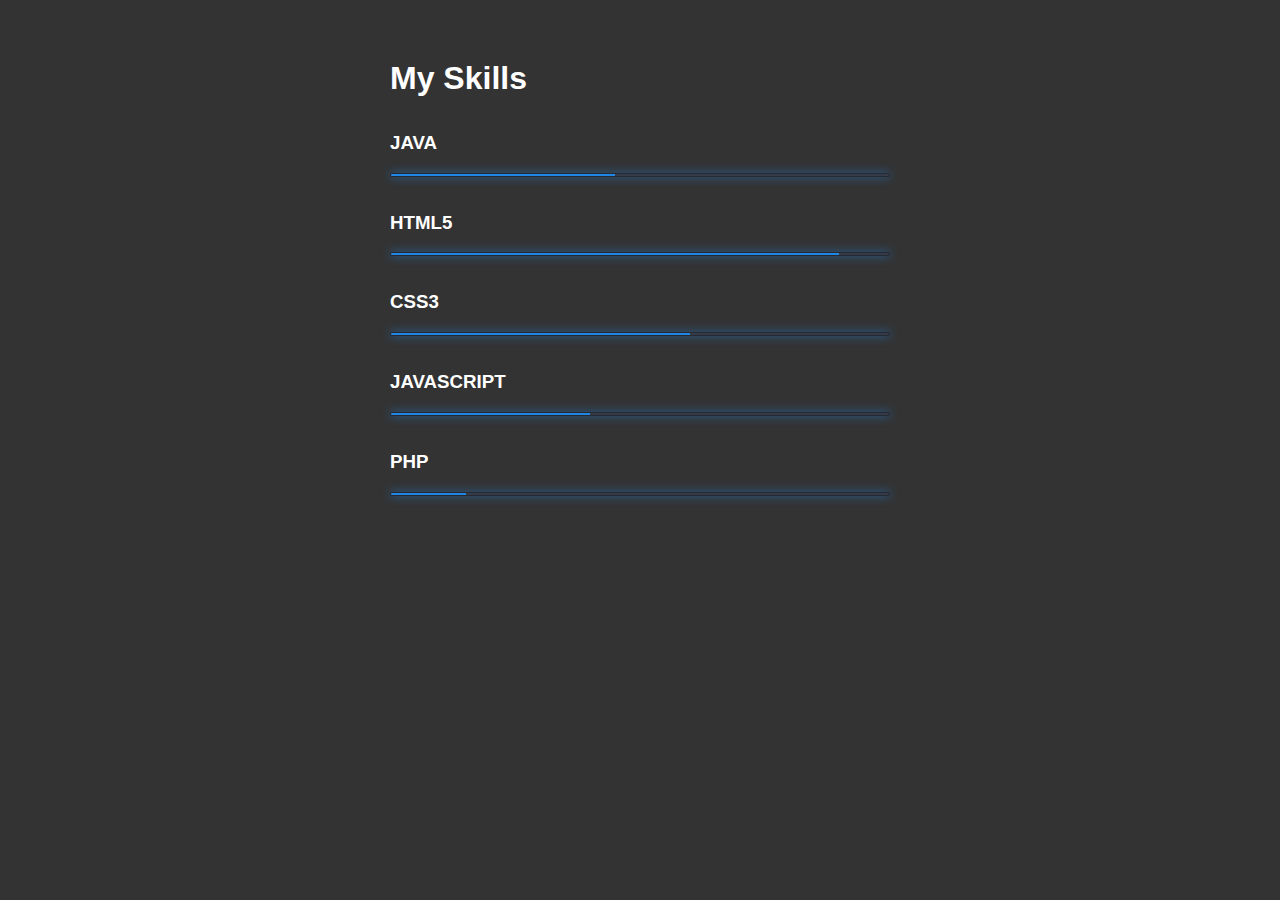
<file: profile/skills.html>
<!DOCTYPE html>
<html>
<head>
	<title>Skills</title>
	<link rel="stylesheet" type="text/css" href="skills.css">
</head>
<body>
	<div class="skills">
		<h1>My Skills</h1>
		<li>
			<h3>JAVA</h3>
			<span class="bar">
				<span class="java"></span>
			</span>
		</li>
		<li>
			<h3>HTML5</h3>
			<span class="bar">
				<span class="html"></span>
			</span>
		</li>
		<li>
			<h3>CSS3</h3>
			<span class="bar">
				<span class="css"></span>
			</span>
		</li>
		<li>
			<h3>JAVASCRIPT</h3>
			<span class="bar">
				<span class="js"></span>
			</span>
		</li>

		<li>
			<h3>PHP</h3>
			<span class="bar">
				<span class="php"></span>
			</span>
		</li>

	</div>
</body>
</html>
</file>
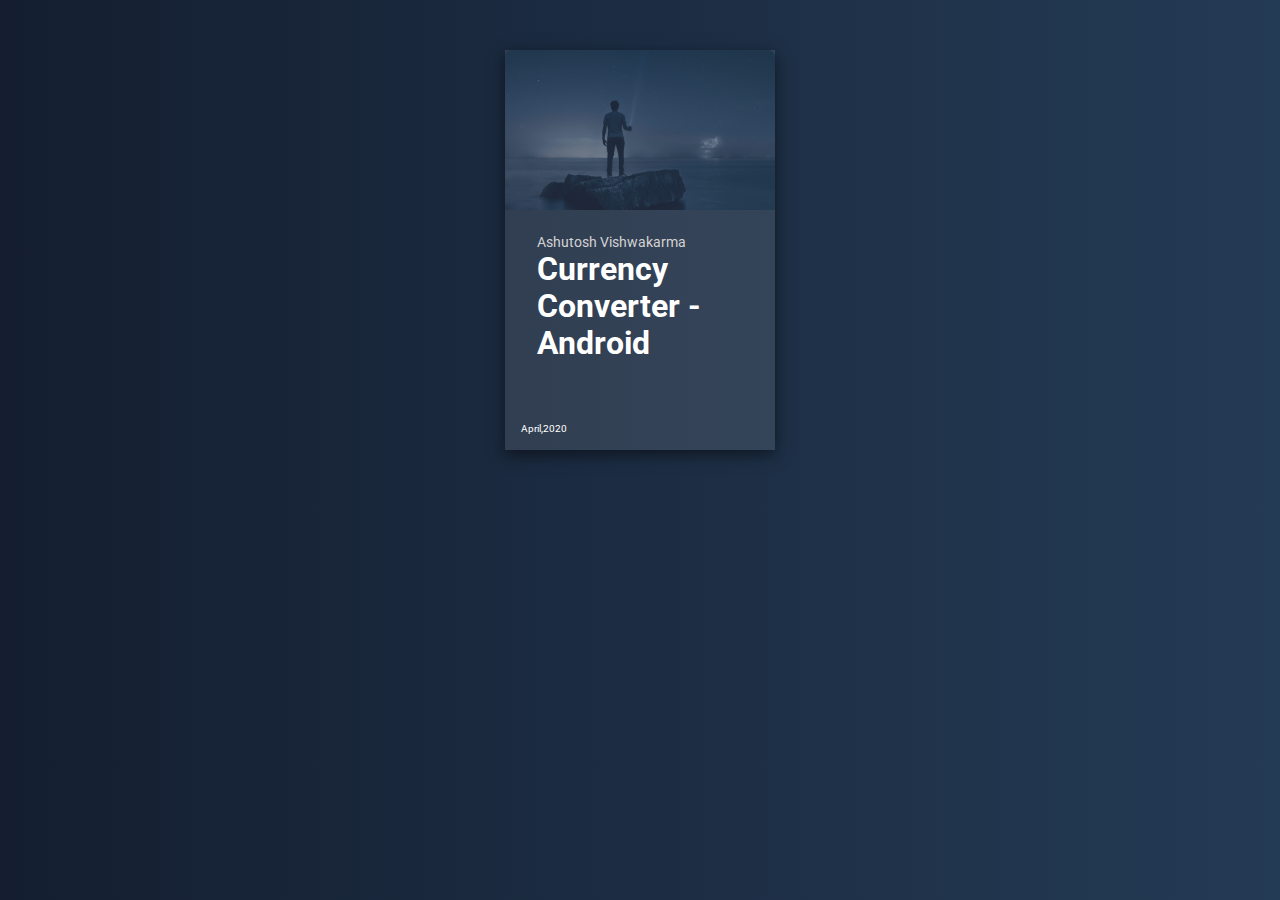
<file: projects/Android/AndroidProjects.html>
<!DOCTYPE html>
<html>
<head>
	<title>Android Projects</title>
	<link rel="stylesheet" type="text/css" href="AndroidProjects.css">
	<link rel="icon" type="text/css" href="../../images/icon.png">
	
	<link href="https://fonts.googleapis.com/css2?family=Roboto:ital,wght@0,100;0,300;0,400;0,500;0,700;0,900;1,100;1,300;1,400;1,500;1,700;1,900&display=swap" rel="stylesheet">

	<meta name="viewport" content="width=device-width , initial-scale=1.0" >
	<script type="text/javascript" src="https://platform-api.sharethis.com/js/sharethis.js#property=609782fc700a9f0012979b70&product=inline-reaction-buttons" async="async"></script>
</head>
<body>

	<div class="cards">
		<div class="card" >
			<div class="gradient"></div>
			<div class="photo" onclick="currencyCon()"></div>
			<div class="info" onclick="currencyCon()">
				<div class="text">Ashutosh Vishwakarma</div>
				<div class="title">Currency Converter - Android</div>
			</div>
			<div class="time"><span>April,2020</span>
				<div class="sharethis-inline-reaction-buttons"></div>
			</div>

		</div>
	</div>

	<script>
		function currencyCon() {
				window.open("https://drive.google.com/drive/folders/1uqcDmLNpJoR9l4j7OCutLCn1ySYq_vdx?usp=sharing");
		}
	</script>



</body>
</html>
</file>
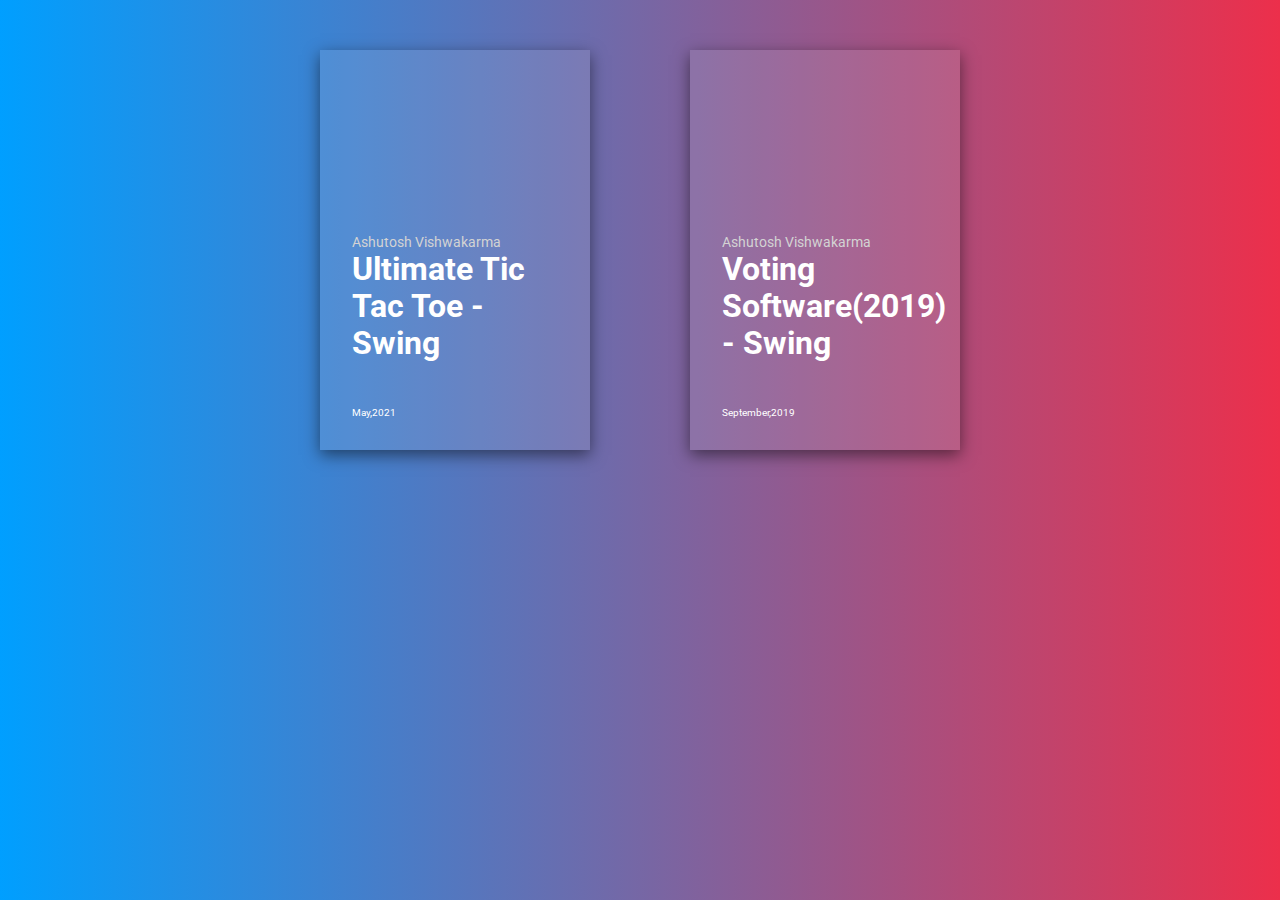
<file: projects/swing/swingProjects.html>
<!DOCTYPE html>
<html>
<head>
	<title>Terminal Projects</title>
	<link rel="stylesheet" href="pro2.css">
	<link rel="icon" type="text/css" href="../images/icon.png">
	<meta name="viewport" content="width=device-width , initial-scale=1.0" >
	<link href="https://fonts.googleapis.com/css2?family=Roboto:ital,wght@0,100;0,300;0,400;0,500;0,700;0,900;1,100;1,300;1,400;1,500;1,700;1,900&display=swap" rel="stylesheet">
</head>
<body>
	<div class="cards">
		<div class="card" onclick="swingTic()">
			<div class="gradient"></div>
			<div class="photo"></div>
			<div class="info">
				<div class="text">Ashutosh Vishwakarma</div>
				<div class="title">Ultimate Tic Tac Toe - Swing</div>
			</div>
			<div class="time"><span>May,2021</span></div>
		</div>


		<div class="card" onclick="vote()">
			<div class="gradient"></div>
			<div class="photo2"></div>
			<div class="info">
				<div class="text">Ashutosh Vishwakarma</div>
				<div class="title">Voting Software(2019) - Swing</div>
			</div>
			<div class="time"><span>September,2019</span></div>
		</div>
	</div>



	<script>
		function swingTic(){
			window.location.assign("https://www.youtube.com/watch?v=clnUcDZ002A");
		}
		function vote() {
			window.open("https://drive.google.com/file/d/1-PJ4u6xd0p6X8mlMDIkTsp55m2ehi_Uq/view?usp=sharing");
		}
	</script>

</body>
</html>
</file>
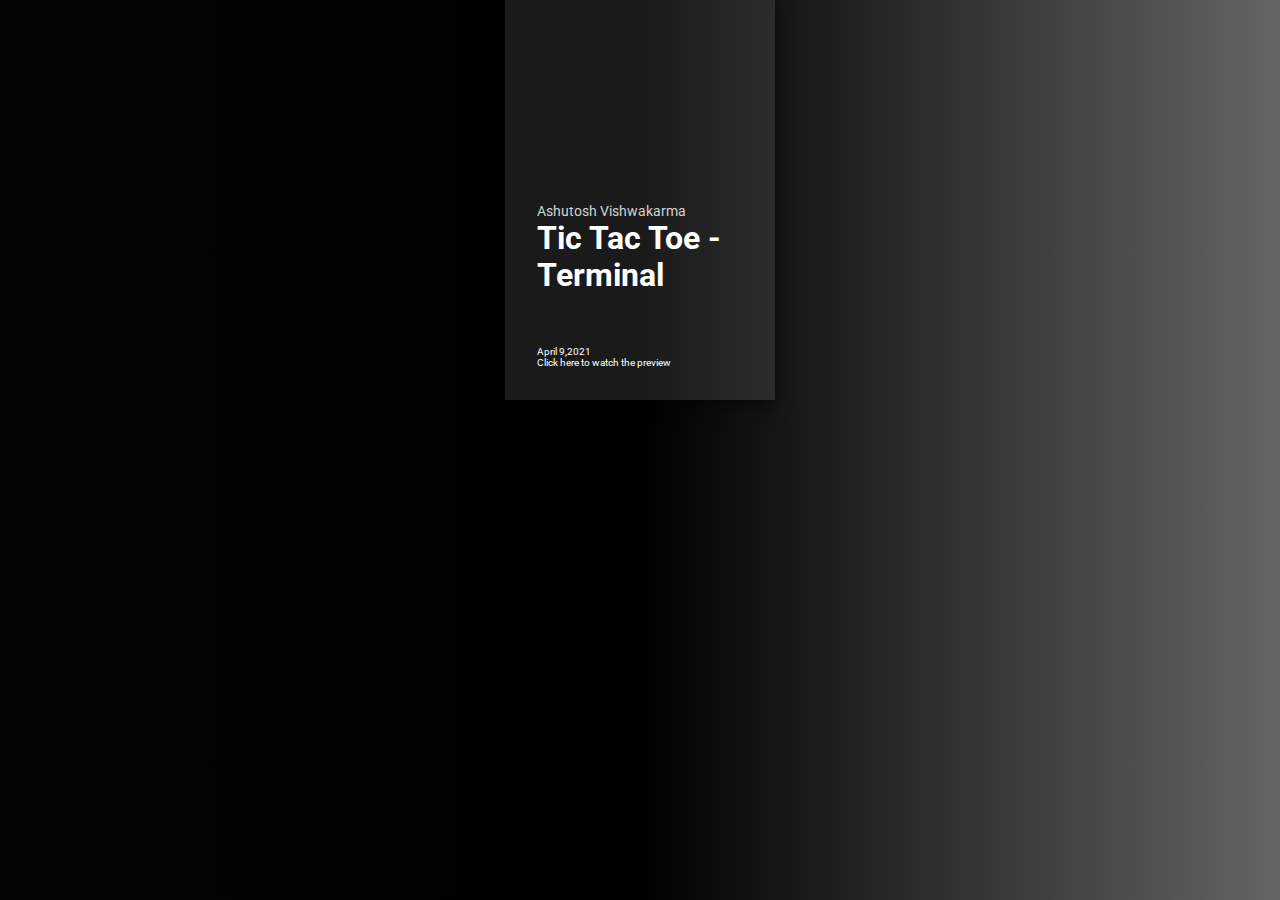
<file: projects/terminal/terminal.html>
<!DOCTYPE html>
<html>
<head>
	<title>Terminal Projects</title>
	<link rel="stylesheet" href="pro1.css">
	<link rel="icon" type="text/css" href="../../images/icon.png">
	<meta name="viewport" content="width=device-width , initial-scale=1.0" >
	<link href="https://fonts.googleapis.com/css2?family=Roboto:ital,wght@0,100;0,300;0,400;0,500;0,700;0,900;1,100;1,300;1,400;1,500;1,700;1,900&display=swap" rel="stylesheet">
</head>
<body>
	<div class="cards">
		<div class="card" onclick="terminalTic()">
			<div class="gradient"></div>
			<div class="photo"></div>
			<div class="info">
				<div class="text">Ashutosh Vishwakarma</div>
				<div class="title">Tic Tac Toe - Terminal</div>
			</div>
			<div class="time"><span>April 9,2021</span><br>
				<span>Click here to watch the preview</span>
			</div>
		</div>
	</div>

<br>
<br>
<br>
	<div data-pym-src=
"https://www.jdoodle.com/embed/v0/3isJ" class="ide">
    </div>
  
    <!-- This script tag contains the 
        javascript code in the written URL -->
    <script src=
"https://www.jdoodle.com/assets/jdoodle-pym.min.js"
        type="text/javascript">
    </script>
    <script>
		function terminalTic(){
			window.location.assign("https://www.youtube.com/watch?v=DdQHI6qGYbs");
		}
	</script>

</body>
</html>
</file>
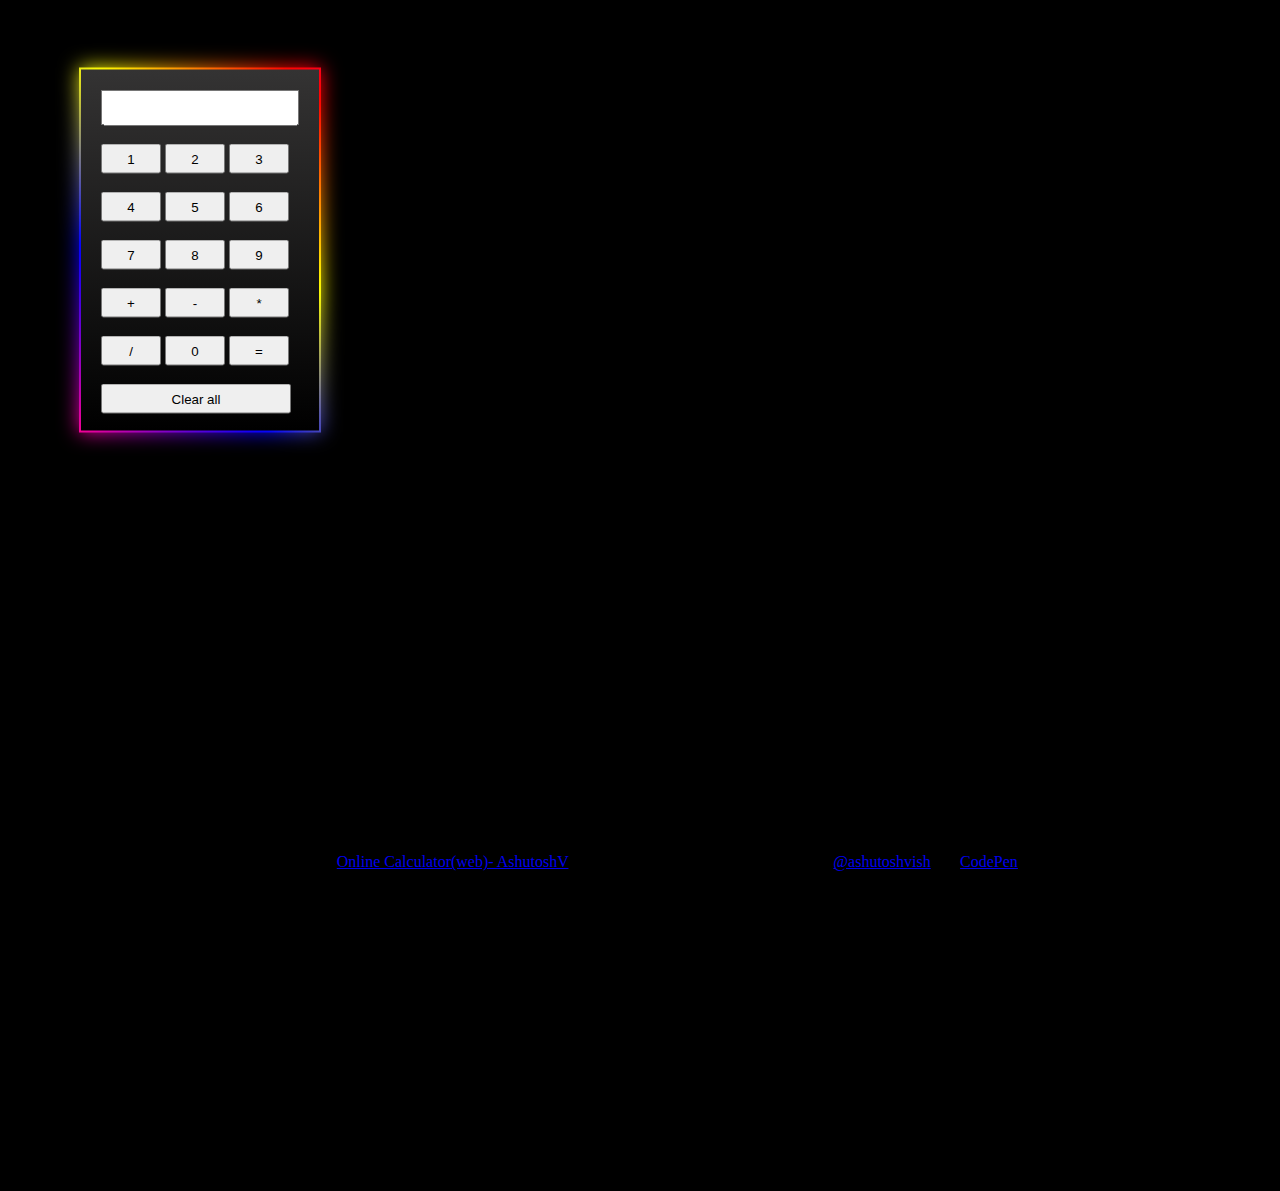
<file: projects/web/clac.html>
<!DOCTYPE html>
<html>
<head>
	<title>calc</title>
	<link rel="icon" type="text/css" href="../../images/icon.png">
	<style type="text/css">
		body{
			margin: 0;
			padding: 0;
			background-color:#000;
		}
		
		.formstyle{
			width: 238px;
			height: 361px;
			position: absolute;
			top:250px;
			left: 200px;
			transform: translate(-50%,-50%);
			background:linear-gradient(0deg,#000,#343333);
		}
		.formstyle:before,
		.formstyle:after{
			content: '';
			position: absolute;
			left: -2px;
			top:-2px;
			background:linear-gradient(45deg,#fb0094,#0000ff,#ffff00,#ff0000,#fb0094,#0000ff,#ffff00,#ff0000);
			background-size: 400%;
			width: calc(100% + 4px);
			height: calc(100% + 4px);
			z-index: -1;
			animation: animate 20s linear infinite;
		}
		.formstyle:after{
			filter: blur(10px);
		}
		@keyframes animate{
			0%{
				background-position: 0 0;
			}
			50%{
				background-position: 400% 0;
			}

    		100%{
				background-position: 0 0;
			}

		}
		input{

			width: 60px;
			height: 30px;
		}
		form{
			padding: 10px;
		}
		.content{
			width: 91.5%;
			height: 94.5%;
			padding: 10px;
			position: relative;
			background:linear-gradient(0deg,#000,#343333);
			/*border:2px solid transparent;*/
		}
		#ansid{
			width: 190px;
		}
		#cls{
			width: 190px;
		}
		

	</style>
</head>
<body>
	<div class="title">
		<marquee behavior="alternate" scrollamount="40"><h1><u>Calculator - Service one</u></h1>
		</marquee>
	</div>
	
	</div>

	<div class="formstyle">
		<div class="content">
		<form name="forms" id=" formcl">
			<input type="text" name="answer" id="ansid"><br><br>

			<input type="button" value="1" onclick="forms.answer.value += '1' ">
			<input type="button" value="2" onclick="forms.answer.value += '2' ">
			<input type="button" value="3" onclick="forms.answer.value += '3' ">
			<br><br>
			<input type="button" value="4" onclick="forms.answer.value += '4' ">
			<input type="button" value="5" onclick="forms.answer.value += '5' ">
			<input type="button" value="6" onclick="forms.answer.value += '6' ">
			<br><br>
			<input type="button" value="7" onclick="forms.answer.value += '7' ">
			<input type="button" value="8" onclick="forms.answer.value += '8' ">
			<input type="button" value="9" onclick="forms.answer.value += '9' ">
			<br><br>
			<input type="button" value="+" onclick="forms.answer.value += '+' ">
			<input type="button" value="-" onclick="forms.answer.value += '-' ">
			<input type="button" value="*" onclick="forms.answer.value += '*' ">
			<br><br>
			<input type="button" value="/" onclick="forms.answer.value += '/' ">
			<input type="button" value="0" onclick="forms.answer.value += '0' ">
			<input type="button" value="=" onclick="forms.answer.value = eval(forms.answer.value) ">
			<br><br>
			<input type="button" id = "cls"value="Clear all" onclick="forms.answer.value = '' ">
			
		</form>
		</div>
	</div>

	<br>
	<br>
	<br>
	<br>
	<br>
	<br>
	<br>
	<br>
	<br>
	<br><br>
	<br>
	<br>
	<br>
	<br>
	<br>
	<br>
	<br>
	<br>
	<br><br>
	<br>
	<br>
	<br>
	<br>
	

	<p class="codepen" data-height="625" data-theme-id="dark" data-default-tab="html,result" data-user="ashutoshvish" data-slug-hash="ZEeGjNr" data-preview="true" style="height: 625px; box-sizing: border-box; display: flex; align-items: center; justify-content: center; border: 2px solid; margin: 1em 0; padding: 1em;" data-pen-title="Online Calculator(web)- AshutoshV">
  <span>See the Pen <a href="https://codepen.io/ashutoshvish/pen/ZEeGjNr">
  Online Calculator(web)- AshutoshV</a> by developer.ashutoshvish@gamil.com (<a href="https://codepen.io/ashutoshvish">@ashutoshvish</a>)
  on <a href="https://codepen.io">CodePen</a>.</span>
</p>
<script async src="https://cpwebassets.codepen.io/assets/embed/ei.js"></script>

</body>
</html>
</file>
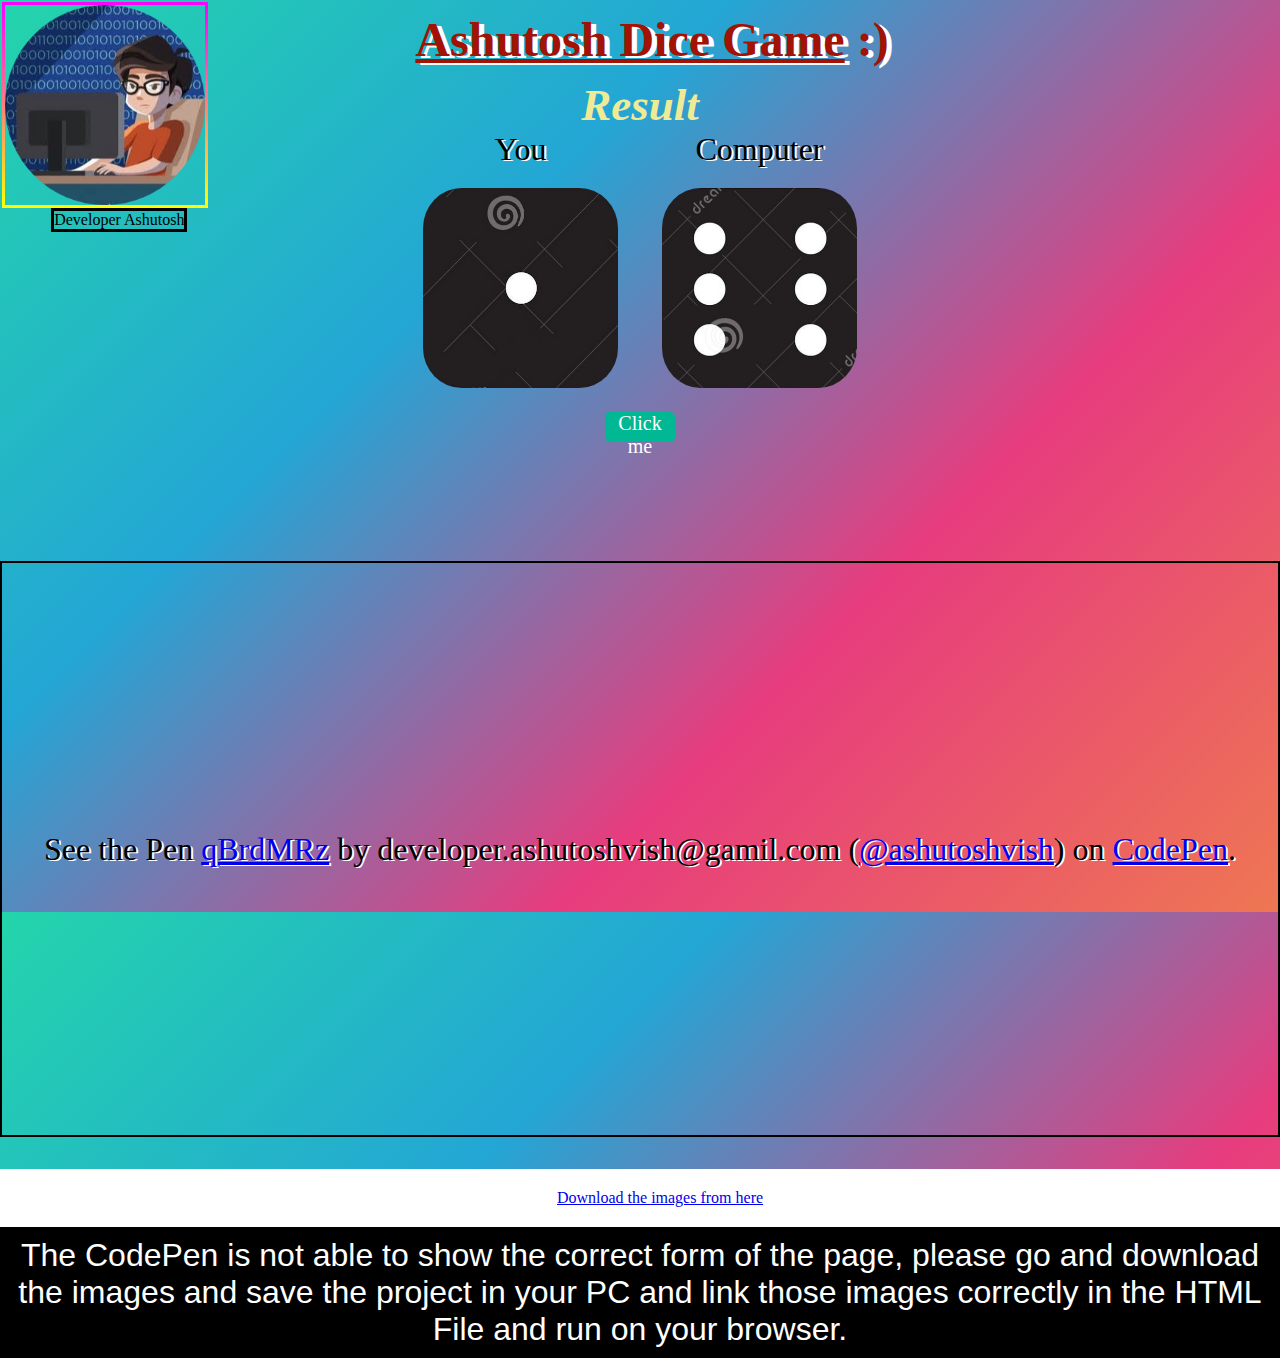
<file: projects/web/diceGame.html>
<!DOCTYPE html>
<html>
<head>
	<title>Dice Game</title>
	<link rel="icon" type="text/css" href="../../images/icon.png">
	<style type="text/css">
		*{
			padding: 0;
			margin: 0;
		}
		body{
			width: 100%;
			height: 100vh;
			/*background-image: url("dice-image/image5.jpg");*/
			background:linear-gradient(-45deg,#EE7752,#E73C7E,#23A6D5,#23D5AB);
			background-size: cover;
		}
		.profile img{
			width:200px;
			height: 200px;
			position: absolute;
			top:2px;
			left:2px; 
			border:3px solid transparent;
			border-image:linear-gradient(0deg,#ff0,#f0f);
			border-image-slice:1;
		}
		.profile::after{
			position: absolute;
			left: 4%;
			top:208px; 
			content:"Developer Ashutosh";
			border:3px solid black;
		}
		.container{
		    width: 60%;
			margin: auto;
			align-items: center;
			text-align: center;

		}
		.heading{
			width: 100%;
			color: #A31203;
			text-align: center;
			font-size:24px;
			font-family: Segoe Print;
			text-shadow: 5px 2px white;
			margin: 12px;
			font-style:bold;
		}
		.result{
			color:#EFEA95;
			font-family:Trebuchet MS;
			font-size: 30px;
			font-style:italic;
			text-align: center;
		}
		.dice{
			text-align: center;
			display: inline-block;
		}
		p{
			font-size: 2rem;
			font-family: gabriola;
			text-shadow:  2px 1px white;
			text-align: center;
		}
		.dice img{
			align-self: center;
			width:195px; 
			height: 200px;
			border-radius:25%;
			padding: 20px;
		}
		
		button{

			font-family: gabriola;
			width: 70px;
			height: 30px;
			padding: 0px;
			border-radius: 5px;
			font-size: 20px;
			background-color: #00b894;
			color:white;
			border:none;
		}
		.notice{
			background: black;
			color: white;
			font-family: candara , sans-serif;
			text-shadow: none;
			padding:10px;
		}
		.imageLink{
			width: 100%;
			text-align: center;
			background-color: white;
			padding: 20px;
		}
	</style>
</head>
<body>
	<div class="container">
		<div class="profile">
			<a href="ashutoshv.myartsonline.com">
			<img src="dice-image/logo.png">
		</a>
		</div>
		<div class="heading"><H1><u>Ashutosh Dice Game</u> :)</H1></div>
		<div class="result"><H2 id = "res">Result</H2></div>
		
		<div class="dice">
			<p>You</p>
			<img src="dice-image\p1.jpg" id="check1">
		</div>
		<div class="dice">
			<p>Computer</p>
			<img src="dice-image\p6.jpg" id="check2">
		</div>
		<div>
			<button onclick="myfun()">Click me</button>
		</div>
	</div>

	<br>
	<br>
	<br>
	<br>

	<p class="codepen" data-height="576" data-theme-id="dark" data-default-tab="html,result" data-user="ashutoshvish" data-slug-hash="qBrdMRz" style="height: 576px; box-sizing: border-box; display: flex; align-items: center; justify-content: center; border: 2px solid; margin: 1em 0; padding: 1em;" data-pen-title="qBrdMRz">
  <span>See the Pen <a href="https://drive.google.com/drive/folders/18RY-KvPcqMMtOLUDMtaQID8TvjTTxPW5">
  qBrdMRz</a> by developer.ashutoshvish@gamil.com (<a href="https://codepen.io/ashutoshvish">@ashutoshvish</a>)
  on <a href="https://codepen.io">CodePen</a>.</span>
</p>
<script async src="https://cpwebassets.codepen.io/assets/embed/ei.js"></script>

	<div class="imageLink">
	<a href="https://drive.google.com/drive/folders/1H9VDfdIPZInFM1T2el9KzSvEIF_ZadPb?usp=sharing" class="imageLink">Download the images from here</a></div>
	<P class="notice">The CodePen is not able to show the correct form of the page, please go and download the images and save the project in your PC and link those images correctly in the HTML File and run on your browser.</P>


	<script type="text/javascript">

		function myfun() {
		const play1 = Math.floor(Math.random()*6)+1;
		const player1dice = "dice-image/p"+play1+".jpg";
		document.getElementById('check1').setAttribute('src',player1dice);


		const play2 = Math.floor(Math.random()*6)+1;
		const player2dice = "dice-image/p"+play2+".jpg";
		document.getElementById('check2').setAttribute('src',player2dice);


	if(play1>play2)
	{
		document.getElementById('res').innerHTML = "You Won:)";
	}

	else if(play1<play2)
	{
		document.getElementById('res').innerHTML = "Computer Won:)";
	}

	else{
		document.getElementById('res').innerHTML="!Match Draw!";
	}
}


	</script>

</body>
</html>
</file>
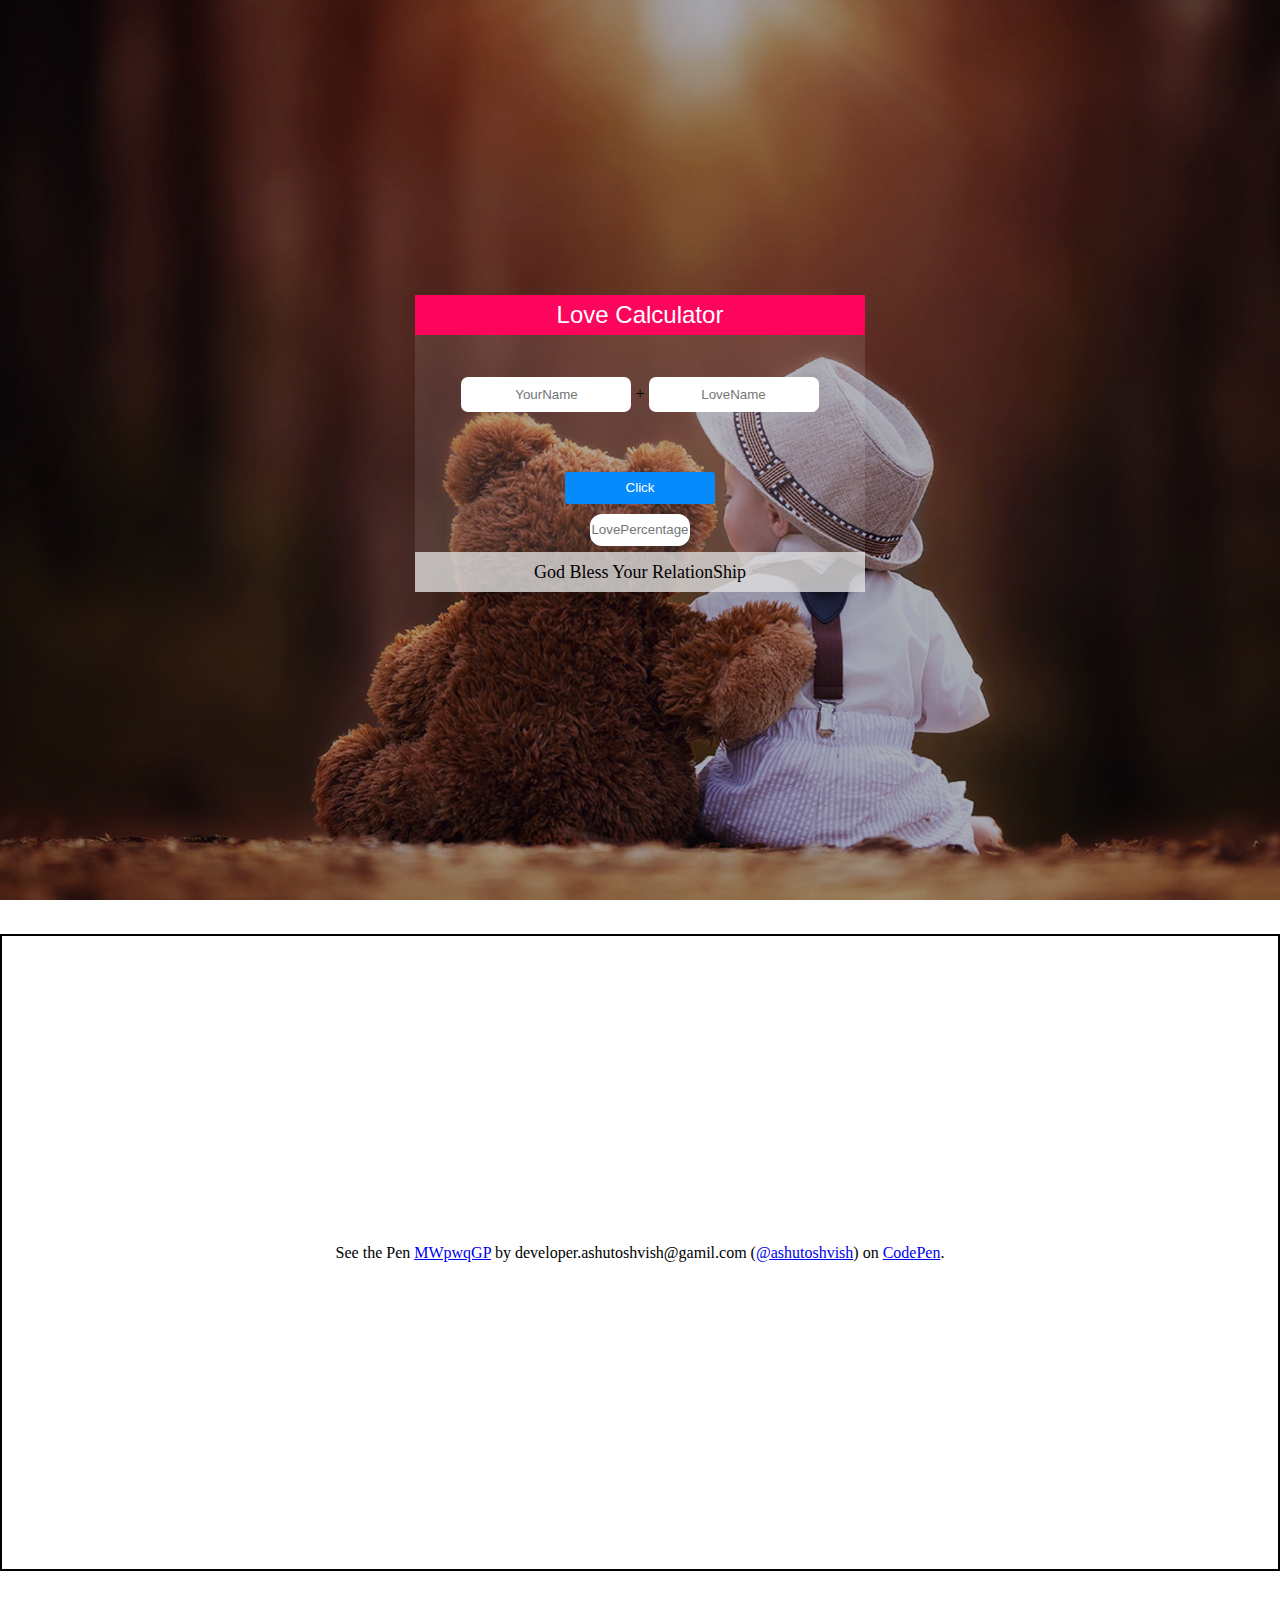
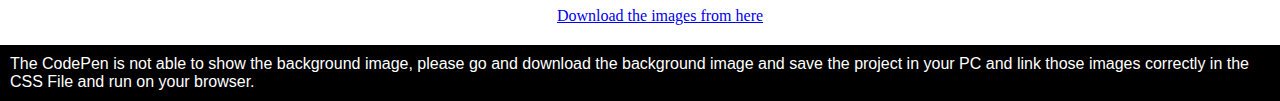
<file: projects/web/lovecalc.html>
<!DOCTYPE html>
<html>
<head>
	<title>Love Calculator</title>
	<link rel="icon" type="text/css" href="../../images/icon.png">
	<style type="text/css">
		*{
			margin: 0;
			padding:0;
		}
		.mainbg{
			background-image:linear-gradient(rgba(0,0,0,0.3),rgba(0,0,0,0.3)), url("love.jpg");
			width: 100%;
			height: 100vh;
			background-repeat: no-repeat;
			background-size: cover;
			position: relative;
		}
		.content{
			width: 450px;
			height: 310px;
			position: absolute;
			top: 50%;
			left: 50%;
			transform: translate(-50%,-50%);
			background-color: transparent;
		}
		.content .c-header,.c-footer,.c-body{
			color: white;
		}
		.c-header{
			width: 450px;
			height: 40px;
			text-align: center;
			font-family:arial;
			font-size: 1.5em;
			color:white;
			line-height: 40px;
			background-color:#FD055D;
		}
		.c-body{
			width: 450px;
			height: 70%;
			background-color:rgba(255,255,255,0.1);
			align-content: center;
			align-items: center;
			text-align: center;
		}
		#name1,#lname{
			height: 35px;
			margin-top: 35px;
			width: 170px;
			border-radius: 7px;
			border-style: none;
			text-align: center;
		}
		
		#plus{
			color: black;
		}
		.btn{
			margin-top: 60px;
			width: 150px;
			height: 32px;
			background-color:#068BFC;
			color: white;
			border-style: none;
			border-radius: 3px;
		}
		#loveper{

			margin-top: 10px;
			width: 100px;
			height: 32px;
			border-style: none;
			text-align: center;
			border-radius: 12px;
		}
		.c-footer{
			width: 450px;
			height: 40px;
			background-color:rgba(224,224,224,0.8);
			color: black;
			font-size: 18px;
			line-height: 40px;
			text-align: center;

		}
		.notice{
			background: black;
			color: white;
			font-family: candara , sans-serif;
			text-shadow: none;
			padding:10px;
		}
		.imageLink{
			width: 100%;
			text-align: center;
			background-color: white;
			padding: 20px;
		}
	

	</style>
</head>
<body>
	<div class="mainbg">
 	<div class="content">
 		<header>
		    <div class="c-header">Love Calculator</div>
	    </header>

		<div class="c-body">

			<input type="text" id="name1" class="form-control" placeholder="YourName">
			<span id="plus">+</span>
			<input type="text" id="lname" class="form-control" placeholder="LoveName">

			<button class="btn" onclick="myfun()">Click</button>

			<br>
			<input type="text" id="loveper" placeholder="LovePercentage" readonly>

		</div>


		<footer>
		 	<div class="c-footer">God Bless Your RelationShip</div>
		</footer>
    </div>
</div>
<br>

	<p class="codepen" data-height="637" data-theme-id="dark" data-default-tab="css,result" data-user="ashutoshvish" data-slug-hash="MWpwqGP" style="height: 637px; box-sizing: border-box; display: flex; align-items: center; justify-content: center; border: 2px solid; margin: 1em 0; padding: 1em;" data-pen-title="MWpwqGP">
  <span>See the Pen <a href="https://codepen.io/ashutoshvish/pen/MWpwqGP">
  MWpwqGP</a> by developer.ashutoshvish@gamil.com (<a href="https://codepen.io/ashutoshvish">@ashutoshvish</a>)
  on <a href="https://codepen.io">CodePen</a>.</span>
</p>
<script async src="https://cpwebassets.codepen.io/assets/embed/ei.js"></script>

<div class="imageLink">
	<a href="https://drive.google.com/drive/folders/1H9VDfdIPZInFM1T2el9KzSvEIF_ZadPb?usp=sharing" class="imageLink">Download the images from here</a></div>
	<P class="notice">The CodePen is not able to show the background image, please go and download the background image and save the project in your PC and link those images correctly in the CSS File and run on your browser.</P>



<script type="text/javascript">
	function myfun() 
	{
		var name = document.getElementById('name1').value;
		var lname = document.getElementById('lname').value;

		if(name== ""){
			alert("Please enter Your Name");
		}
		else if(name.lenght<=2){
			alert("Minimum length should be 3");
		}
		else if(!isNaN(name))
		{
			alert("numbers are not allowed");
		}


		else if(lname== ""){
			alert("Please enter Your Name");
		}
		else if(lname.lenght<=2){
			alert("Minimum length should be 3");
		}
		else if(!isNaN(lname))
		{
			alert("numbers are not allowed");
		}


		else{
		var num = Math.random()*100;
		num = Math.floor(num);
		document.getElementById('loveper').value=
		num+"%";
		}
	}
</script>

</body>
</html>
</file>
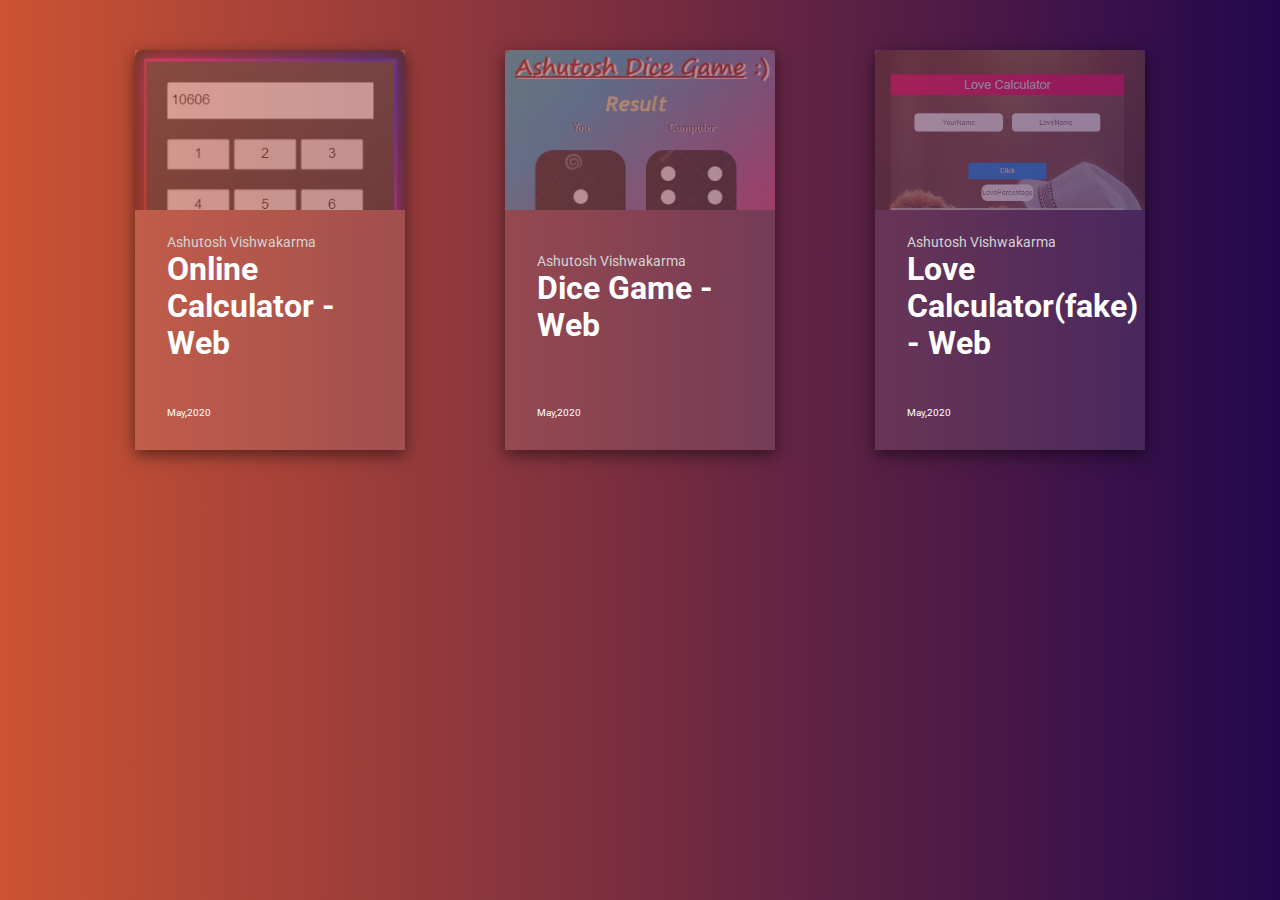
<file: projects/web/webApps.html>
<!DOCTYPE html>
<html>
<head>
	<title>Web Projects</title>
	<link rel="stylesheet" type="text/css" href="webApps.css">
	<link rel="icon" type="text/css" href="../../images/icon.png">
	
	<link href="https://fonts.googleapis.com/css2?family=Roboto:ital,wght@0,100;0,300;0,400;0,500;0,700;0,900;1,100;1,300;1,400;1,500;1,700;1,900&display=swap" rel="stylesheet">

	<meta name="viewport" content="width=device-width , initial-scale=1.0" >
</head>
<body>


	<div class="cards">
		<div class="card" onclick="webCalc()">
			<div class="gradient"></div>
			<div class="photo"></div>
			<div class="info">
				<div class="text">Ashutosh Vishwakarma</div>
				<div class="title">Online Calculator - Web</div>
			</div>
			<div class="time"><span>May,2020</span></div>
		</div>


		<div class="card" onclick="DiceGame()">
			<div class="gradient"></div>
			<div class="photo2"></div>
			<div class="info">
				<div class="text">Ashutosh Vishwakarma</div>
				<div class="title">Dice Game - Web</div>
			</div>
			<div class="time"><span>May,2020</span></div>
		</div>

		<div class="card" onclick="LoveCalc()">
			<div class="gradient"></div>
			<div class="photo3"></div>
			<div class="info">
				<div class="text">Ashutosh Vishwakarma</div>
				<div class="title">Love Calculator(fake) - Web</div>
			</div>
			<div class="time"><span>May,2020</span></div>
		</div>
	</div>



	<script>
		function webCalc(){
			window.open("clac.html");
		}
		function DiceGame() {
			window.open("DiceGame.html");
		}
		function LoveCalc() {
			window.open("lovecalc.html");
		}
	</script>




</body>
</html>
</file>
<file: profile/skills.css>
*{
	font-family: sans-serif;
	padding: 0;
	list-style: none;
}
body{
	background:#333;
}
.skills{
	width: 500px;
	margin:60px auto;
	color:white;
	background:#333;
}
.skills li{
	margin:35px 0;

}
.skills li h3{
	margin: 5
}
.bar{
	background:#353b48;
	display: block;
	height: 2px;
	border: 1px solid rgba(0,0,0,0.3);
	border-radius: 3px;
	overflow: hidden;
    box-shadow: 0 0 10px #2187e7b3;
}
.bar span{
	height: 2px; 
	float: left;
	background:#2187e7;
}
.html{
	width: 90%;
	animation:html 2s;
}
.css{
	width: 60%;
	animation:css 2s;
}
.js{
	width: 40%;
	animation:js 2s;
}
.java{
	width: 45%;
	animation:java 2s;
}
.php{
	width: 15%;
	animation:php 2s;
}
@keyframes html{
	0%{
		width: 0%;
	}
	100%{
		width: 75%;
	}
}
@keyframes css{
	0%{
		width: 0%;
	}
	100%{
		width: 60%;
	}
}
@keyframes js{
	0%{
		width: 0%;
	}
	100%{
		width: 40%;
	}
}
@keyframes java{
	0%{
		width: 0%;
	}
	100%{
		width: 45%;
	}
}
@keyframes php{
	0%{
		width: 0%;
	}
	100%{
		width: 15%;
	}
}
</file>
<file: projects/Android/AndroidProjects.css>
*{
	margin: 0;
	padding: 0;
	box-sizing: border-box;
}
html{
	scroll-behavior: smooth;
	overflow-x: hidden;
}
body{
	font-family: roboto;
	background: #141e30; /* fallback for old browsers */
  background: -webkit-linear-gradient(to right, #141e30, #243b55); /* Chrome 10-25, Safari 5.1-6 */
  background: linear-gradient(to right, #141e30, #243b55); /* W3C, IE 10+/ Edge, Firefox 16+, Chrome 26+, Opera 12+, Safari 7+ */
	background-size: cover;
	height: 100vh;
	color: white;

	/*display: grid;
	place-items:center;
	/*align-items:center;*/

	font-size: 0.9em;

}
/*#0703fa*/
.cards{
	width: 100%;
	display: flex;
	align-items: center;
	justify-content:center;
	flex-direction: row;
}
.gradient{
	position: absolute;
	background-image: linear-gradient(0deg,#4a4a4a,transparent);
	height: 100%;
	width: 100%;
	opacity: 0;
	transition: 0.5s ease;
}
.time{
	position: absolute;
	bottom: 0;
	padding:1.0rem;
	font-size: 10px;
}
.card{
	position:  relative;
	background-color: rgba(255,255,255,.1);
	box-shadow: 0px 5px 15px rgba(0,0,0,0.5);
	height: 400px;
	width: 270px;
	margin: 50px;
}
.photo{
	width: 100%;
	height: 40%;
	background:url("../../images/sumit.jpeg");
	background-size: cover;
	border-top-left-radius: 7px;
	border-top-right-radius: 7px;
	opacity: 0.4;
}


.card:hover .gradient{
	opacity: 1;
}
.info{
	position: absolute;
	top: 50%;
	transform:translateY(-50%);
	padding: 2rem;
	margin-top: 3rem;

}
.text{
	color: rgb(211,211,211);
}
.title{
	font-size: 2.2em;
	font-weight: 700;
}
@media only screen and (max-width: 800px) {
	.cards{
		flex-direction: column;
	}
	}
</file>
<file: projects/swing/pro2.css>
*{
	margin: 0;
	padding: 0;
	box-sizing: border-box;
}
body{
	font-family: roboto;
	background: #009fff; /* fallback for old browsers */
  background: -webkit-linear-gradient(to right, #009fff, #ec2f4b); /* Chrome 10-25, Safari 5.1-6 */
  background: linear-gradient(to right, #009fff, #ec2f4b); /* W3C, IE 10+/ Edge, Firefox 16+, Chrome 26+, Opera 12+, Safari 7+ */
	background-size: cover;
	height: 100vh;
	color: white;

	/*display: grid;
	place-items:center;
	/*align-items:center;*/

	font-size: 0.9em;

}
/*#0703fa*/
.cards{
	width: 100%;
	display: flex;
	align-items: center;
	justify-content:center;
	flex-direction: row;
}
.gradient{
	position: absolute;
	background-image: linear-gradient(0deg,#4a4a4a,transparent);
	height: 100%;
	width: 100%;
	opacity: 0;
	transition: 0.5s ease;
}
.time{
	position: absolute;
	bottom: 0;
	padding:2rem;
	font-size: 10px;
}
.card{
	position:  relative;
	background-color: rgba(255,255,255,.1);
	box-shadow: 0px 5px 15px rgba(0,0,0,0.5);
	height: 400px;
	width: 270px;
	margin: 50px;
}
.photo{
	width: 100%;
	height: 40%;
	background:url("https://miro.medium.com/max/676/0*whAFMNt1ORp25A0v.png");
	background-size: cover;
	border-top-left-radius: 7px;
	border-top-right-radius: 7px;
	opacity: 0.4;
}
.photo2{
	width: 100%;
	height: 40%;
	background:url("https://wwwassets.rand.org/content/rand/randeurope/research/projects/remote-voting-solutions/jcr:content/par/imagewithclass.aspectfit.0x0.jpg/1611692316304.jpg");
	background-size: cover;
	border-top-left-radius: 7px;
	border-top-right-radius: 7px;
	opacity: 0.4;
}

.card:hover .gradient{
	opacity: 1;
}
.info{
	position: absolute;
	top: 50%;
	transform:translateY(-50%);
	padding: 2rem;
	margin-top: 3rem;

}
.text{
	color: rgb(211,211,211);
}
.title{
	font-size: 2.2em;
	font-weight: 700;
}
@media only screen and (max-width: 758px) {
	.cards{
		flex-direction: column;
	}
	}
</file>
<file: projects/terminal/pro1.css>
*{
	margin: 0;
	padding: 0;
	/*box-sizing: border-box;*/
}
body{
	font-family: roboto;
	/*background-image: url("http://wallpaperheart.com/wp-content/uploads/2018/04/CYCLE-nature-background-images.jpg");*/
	background: linear-gradient(to right , #040404 , #000000, #656565);
	background-size: cover;
	height: 100vh;
	color: white;

	/*display: grid;*/
	/*place-items:center;*/
	/*align-items:center;*/
	font-size: 0.9em;

}
.cards{
	display: flex;
	align-items: center;
	justify-content: center;
}

.gradient{
	position: absolute;
	background-image: linear-gradient(0deg,#4a4a4a,transparent);
	height: 100%;
	width: 100%;
	opacity: 0;
	transition: 0.5s ease;
}
.time{
	position: absolute;
	bottom: 0;
	padding:2rem;
	font-size: 10px;
}
.card{
	position:  relative;
	background-color: rgba(255,255,255,.1);
	box-shadow: 0px 5px 15px rgba(0,0,0,0.5);
	height: 400px;
	width: 270px;

}
.photo{
	width: 100%;
	height: 40%;
	background:url("https://miro.medium.com/max/676/0*whAFMNt1ORp25A0v.png");
	background-size: cover;
	border-top-left-radius: 7px;
	border-top-right-radius: 7px;
	opacity: 0.4;
}
.card:hover .gradient{
	opacity: 1;
}
.info{
	position: absolute;
	top: 50%;
	transform:translateY(-50%);
	padding: 2rem;
	margin-top: 3rem;

}
.text{
	color: rgb(211,211,211);
}
.title{
	font-size: 2.2em;
	font-weight: 700;
}
</file>
<file: projects/web/webApps.css>
*{
	margin: 0;
	padding: 0;
	box-sizing: border-box;
}
html{
	scroll-behavior: smooth;
	overflow-x: hidden;
}
body{
	font-family: roboto;
	background: #23074d;  /* fallback for old browsers */
background: -webkit-linear-gradient(to right, #cc5333, #23074d);  /* Chrome 10-25, Safari 5.1-6 */
background: linear-gradient(to right, #cc5333, #23074d); /* W3C, IE 10+/ Edge, Firefox 16+, Chrome 26+, Opera 12+, Safari 7+ */
 /* W3C, IE 10+/ Edge, Firefox 16+, Chrome 26+, Opera 12+, Safari 7+ */
	background-size: cover;
	height: 100vh;
	color: white;

	/*display: grid;
	place-items:center;
	/*align-items:center;*/

	font-size: 0.9em;

}
/*#0703fa*/
.cards{
	width: 100%;
	display: flex;
	align-items: center;
	justify-content:center;
	flex-direction: row;
}
.gradient{
	position: absolute;
	background-image: linear-gradient(0deg,#4a4a4a,transparent);
	height: 100%;
	width: 100%;
	opacity: 0;
	transition: 0.5s ease;
}
.time{
	position: absolute;
	bottom: 0;
	padding:2rem;
	font-size: 10px;
}
.card{
	position:  relative;
	background-color: rgba(255,255,255,.1);
	box-shadow: 0px 5px 15px rgba(0,0,0,0.5);
	height: 400px;
	width: 270px;
	margin: 50px;
}
.photo{
	width: 100%;
	height: 40%;
	background:url("../../images/onlinecalc.jpg");
	background-size: cover;
	border-top-left-radius: 7px;
	border-top-right-radius: 7px;
	opacity: 0.4;
}
.photo2{
	width: 100%;
	height: 40%;
	background:url("../../images/diceGame.jpg");
	background-size: cover;
	border-top-left-radius: 7px;
	border-top-right-radius: 7px;
	opacity: 0.4;
}
.photo3{
	width: 100%;
	height: 40%;
	background:url("../../images/loveCalc.jpg");
	background-size: cover;
	border-top-left-radius: 7px;
	border-top-right-radius: 7px;
	opacity: 0.4;
}


.card:hover .gradient{
	opacity: 1;
}
.info{
	position: absolute;
	top: 50%;
	transform:translateY(-50%);
	padding: 2rem;
	margin-top: 3rem;

}
.text{
	color: rgb(211,211,211);
}
.title{
	font-size: 2.2em;
	font-weight: 700;
}
@media only screen and (max-width: 1200px) {
	.cards{
		flex-direction: column;
	}
	}
</file>
